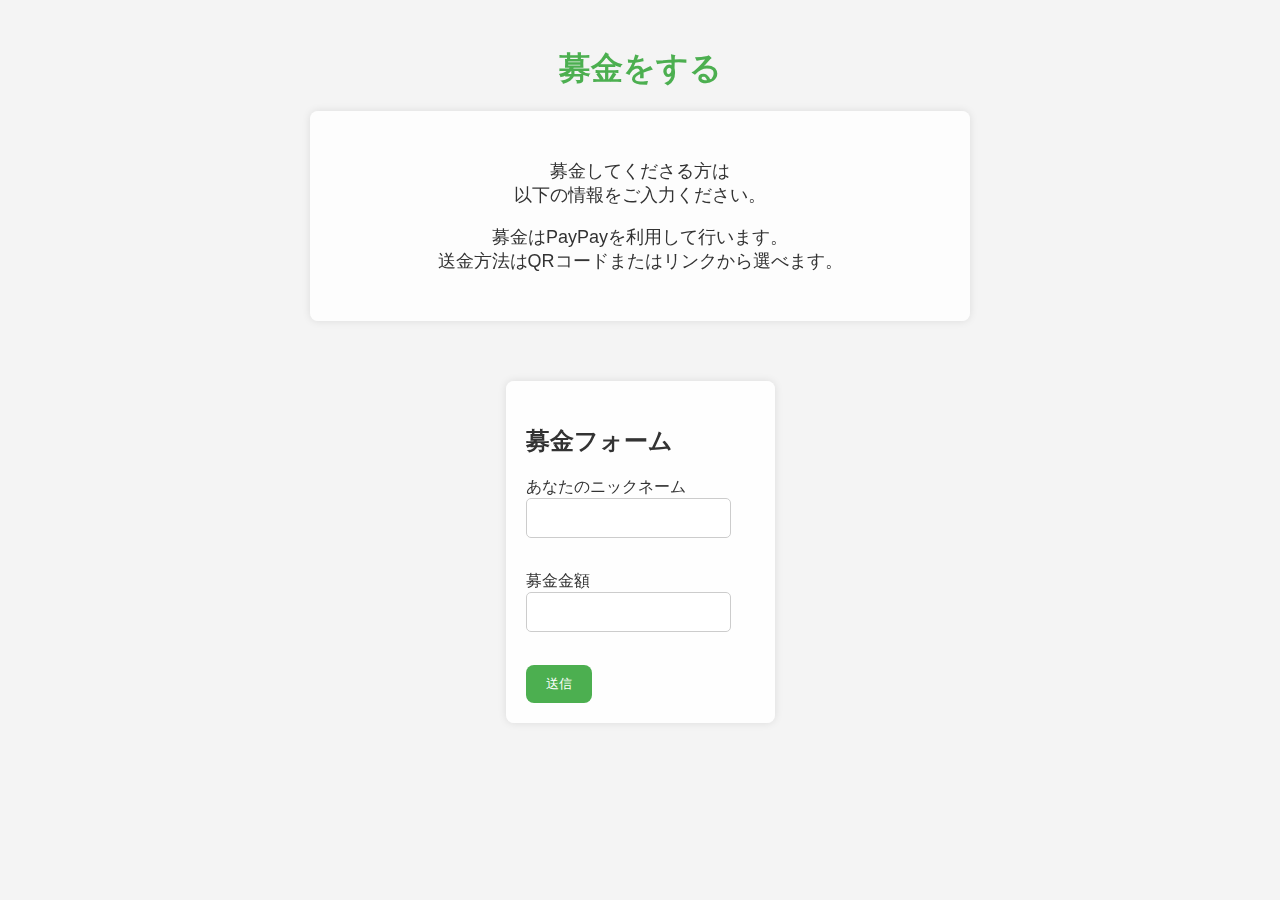
<file: donation_form_page.html>
<!DOCTYPE html>
<html lang="ja">
<head>
    <meta charset="UTF-8">
    <meta name="viewport" content="width=device-width, initial-scale=1.0">
    <title>募金ページ</title>
    <link rel="stylesheet" href="donation_style.css">
</head>
<body>

<!-- 背景とページの内容 -->
<div id="donation">

    <!-- 募金をするボタン -->
    <div class="section-title">
        <h2>募金をする</h2>
    </div>
    
    <!-- 説明文 -->
    <div class="donation-info">
        <p>募金してくださる方は<br>以下の情報をご入力ください。</p>
        <p>募金はPayPayを利用して行います。<br>送金方法はQRコードまたはリンクから選べます。</p>
    </div>

    <!-- 募金フォーム -->
    <div id="donationForm" class="donation-form">
        <h3>募金フォーム</h3>
        <form id="donationFormContent">
            <label for="nickname">あなたのニックネーム</label><br>
            <input type="text" id="nickname" name="nickname" required><br><br>

            <label for="amount">募金金額</label><br>
            <input type="number" id="amount" name="amount" required><br><br>

            <button type="submit">送信</button>
        </form>
    </div>

    <!-- 送金方法選択 -->
    <div id="paymentOptions" class="payment-options" style="display: none;">
        <h3>送金方法を選んでください</h3>
        <!-- QRコード表示 -->
        <div class="donation-info">
            <p>QRコードで送金する場合はこちらをご利用ください：</p>
            <img src="sendQR.png" alt="PayPay送金QRコード" style="width: 200px; height: auto; margin: 20px 0;">
        </div>
        <!-- リンク送金ボタン -->
        <div class="donation-info">
            <p>リンクから送金する場合はこちらをクリック：</p>
            <a href="https://qr.paypay.ne.jp/p2p01_4yWGvZ67B57E0UZQ" target="_blank">
                <button type="button" id="linkButton">リンクから送金</button>
            </a>
        </div>
    </div>

</div>

<script>
    // フォーム送信時の処理
    document.getElementById("donationFormContent").addEventListener("submit", function(event) {
        event.preventDefault(); // フォームのデフォルトの送信を無効にする

        // フォームからデータを取得
        const nickname = document.getElementById('nickname').value;
        const amount = document.getElementById('amount').value;
        const timestamp = new Date().toLocaleString();

        // サーバーのDiscord Webhook URL（サーバー用）
        const serverWebhookUrl = 'https://discord.com/api/webhooks/1326041343792775251/g85LtYmGlHPdldqkejyvYYw4oPvI64zWtSWa6hFDrZ2TWyagdW2tDxGlGbHV0krv2ipY'; // Webhook URL

        // 送信するデータを作成（サーバー用）
        const serverData = {
            content: `**${nickname}**様,\n募金心より感謝申し上げます！！\n`,
            embeds: [{
                title: "募金情報",
                fields: [
                    { name: "ニックネーム", value: nickname, inline: true },
                    { name: "日時", value: timestamp, inline: true }
                ],
                color: 3066993 // Embedの青色
            }]
        };

        // Discordサーバーへの送信
        fetch(serverWebhookUrl, {
            method: 'POST',
            headers: { 'Content-Type': 'application/json' },
            body: JSON.stringify(serverData)
        })
        .then(response => {
            if (!response.ok) {
                alert("サーバー送信に失敗しました。再度お試しください。");
            }
        })
        .catch(error => {
            alert("サーバー送信中にエラーが発生しました。再度お試しください。");
        });

        // Botを使って個人チャットにメッセージを送信（ユーザーID: 1283369594060410891）
        const botToken = ''; // Botのトークンを設定
        const userID = '1203722282028109955'; // ユーザーID

        // 個人チャット用のメッセージデータ
        const personalMessageData = {
            content: `募金情報:\n**${nickname}**様が募金してくれました！\n金額: ¥${amount}\n日時: ${timestamp}`
        };

        // Botを使って個人チャットへメッセージを送信
        fetch(`https://discord.com/api/v10/users/${userID}/messages`, {
            method: 'POST',
            headers: {
                'Content-Type': 'application/json',
                'Authorization': `Bot ${botToken}`
            },
            body: JSON.stringify(personalMessageData)
        })
        .then(response => {
            if (!response.ok) {
                alert("個人チャット送信に失敗しました。");
            }
        })
        .catch(error => {
            alert("個人チャット送信中にエラーが発生しました。");
        });

        // 送信成功時の処理
        document.getElementById("paymentOptions").style.display = "block"; // 送金方法選択を表示
        document.getElementById("donationForm").style.display = "none";  // フォームを非表示
    });
</script>

</body>
</html>
</file>
<file: donation_style.css>
/* 全体の背景設定 */
body {
    font-family: 'GennoNijimiMincho', Arial, sans-serif;
    margin: 0;
    padding: 0;
    background-color: #f4f4f4;
    background-image: url('https://msp.c.yimg.jp/images/v2/[base64]/b.jpg?errorImage=false');
    background-size: cover;
    background-position: center center;
    background-attachment: fixed;
    background-repeat: no-repeat;
    height: 100vh; /* ビューポートの高さを指定 */
}

/* 背景のぼかし効果 */
body::before {
    content: '';
    position: fixed;
    top: 0;
    left: 0;
    right: 0;
    bottom: 0;
    z-index: -2; /* 背景が最背面に */
    background-image: url('https://msp.c.yimg.jp/images/v2/[base64]/b.jpg?errorImage=false');
    background-size: cover;
    background-position: center center;
    filter: blur(30px); /* ぼかしを強調：10pxから15pxに増加 */
    opacity: 0.8; /* ぼかし効果を強調するために少し透明度を上げる */
}

/* ページ全体のスタイル */
#donation {
    padding: 20px;
    color: #333;
    font-family: Arial, sans-serif;
    text-align: center;
}

/* セクションタイトル */
#donation .section-title h2 {
    font-size: 32px;
    color: #4CAF50;
    margin-bottom: 20px;
}

/* 募金情報 */
#donation .donation-info {
    font-size: 18px;
    margin: 20px auto;
    max-width: 600px;
    background-color: rgba(255, 255, 255, 0.8); /* 淡い白色 */
    padding: 30px;
    border-radius: 8px;
    box-shadow: 0 0 8px rgba(0, 0, 0, 0.1);
}

/* フォームスタイル */
#donationForm {
    margin-top: 40px;
    background-color: rgba(255, 255, 255, 0.9);
    padding: 20px;
    border-radius: 8px;
    box-shadow: 0 0 8px rgba(0, 0, 0, 0.1);
    display: inline-block;
    text-align: left;
}

#donationForm h3 {
    font-size: 24px;
    margin-bottom: 20px;
}

#donationForm input {
    padding: 10px;
    font-size: 16px;
    width: 80%;
    margin-bottom: 15px;
    border-radius: 5px;
    border: 1px solid #ccc;
}

#donationForm button {
    padding: 10px 20px;
    background-color: #4CAF50;
    color: white;
    border: none;
    border-radius: 8px;
    cursor: pointer;
    transition: background-color 0.3s ease;
}

#donationForm button:hover {
    background-color: #45a049; /* ホバー時の色変更 */
}

/* 送金方法選択肢 */
.payment-options {
    margin-top: 40px;
    display: none; /* 初めは非表示 */
}

.payment-options button {
    padding: 10px 20px;
    background-color: #4CAF50;
    color: white;
    border: none;
    border-radius: 8px;
    cursor: pointer;
    transition: background-color 0.3s ease;
    margin: 10px;
}

.payment-options button:hover {
    background-color: #45a049; /* ホバー時の色変更 */
}
</file>
